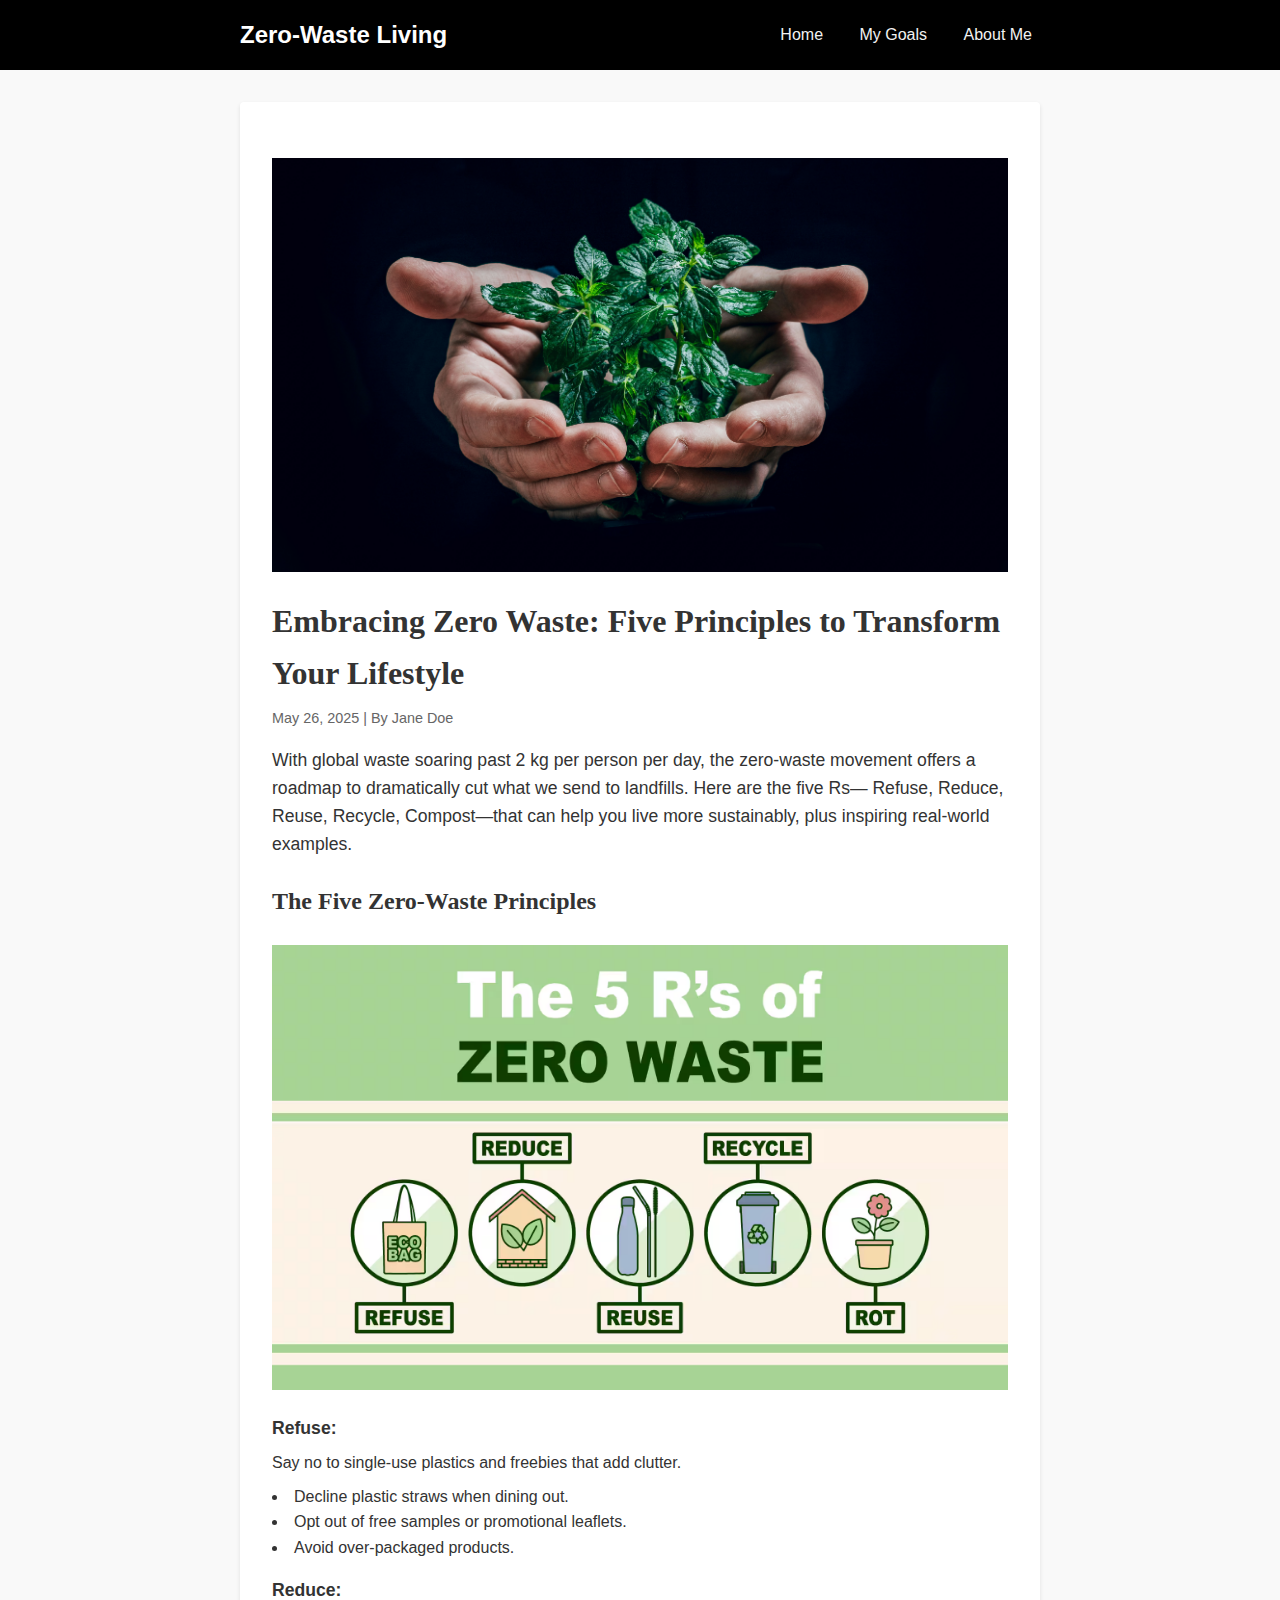
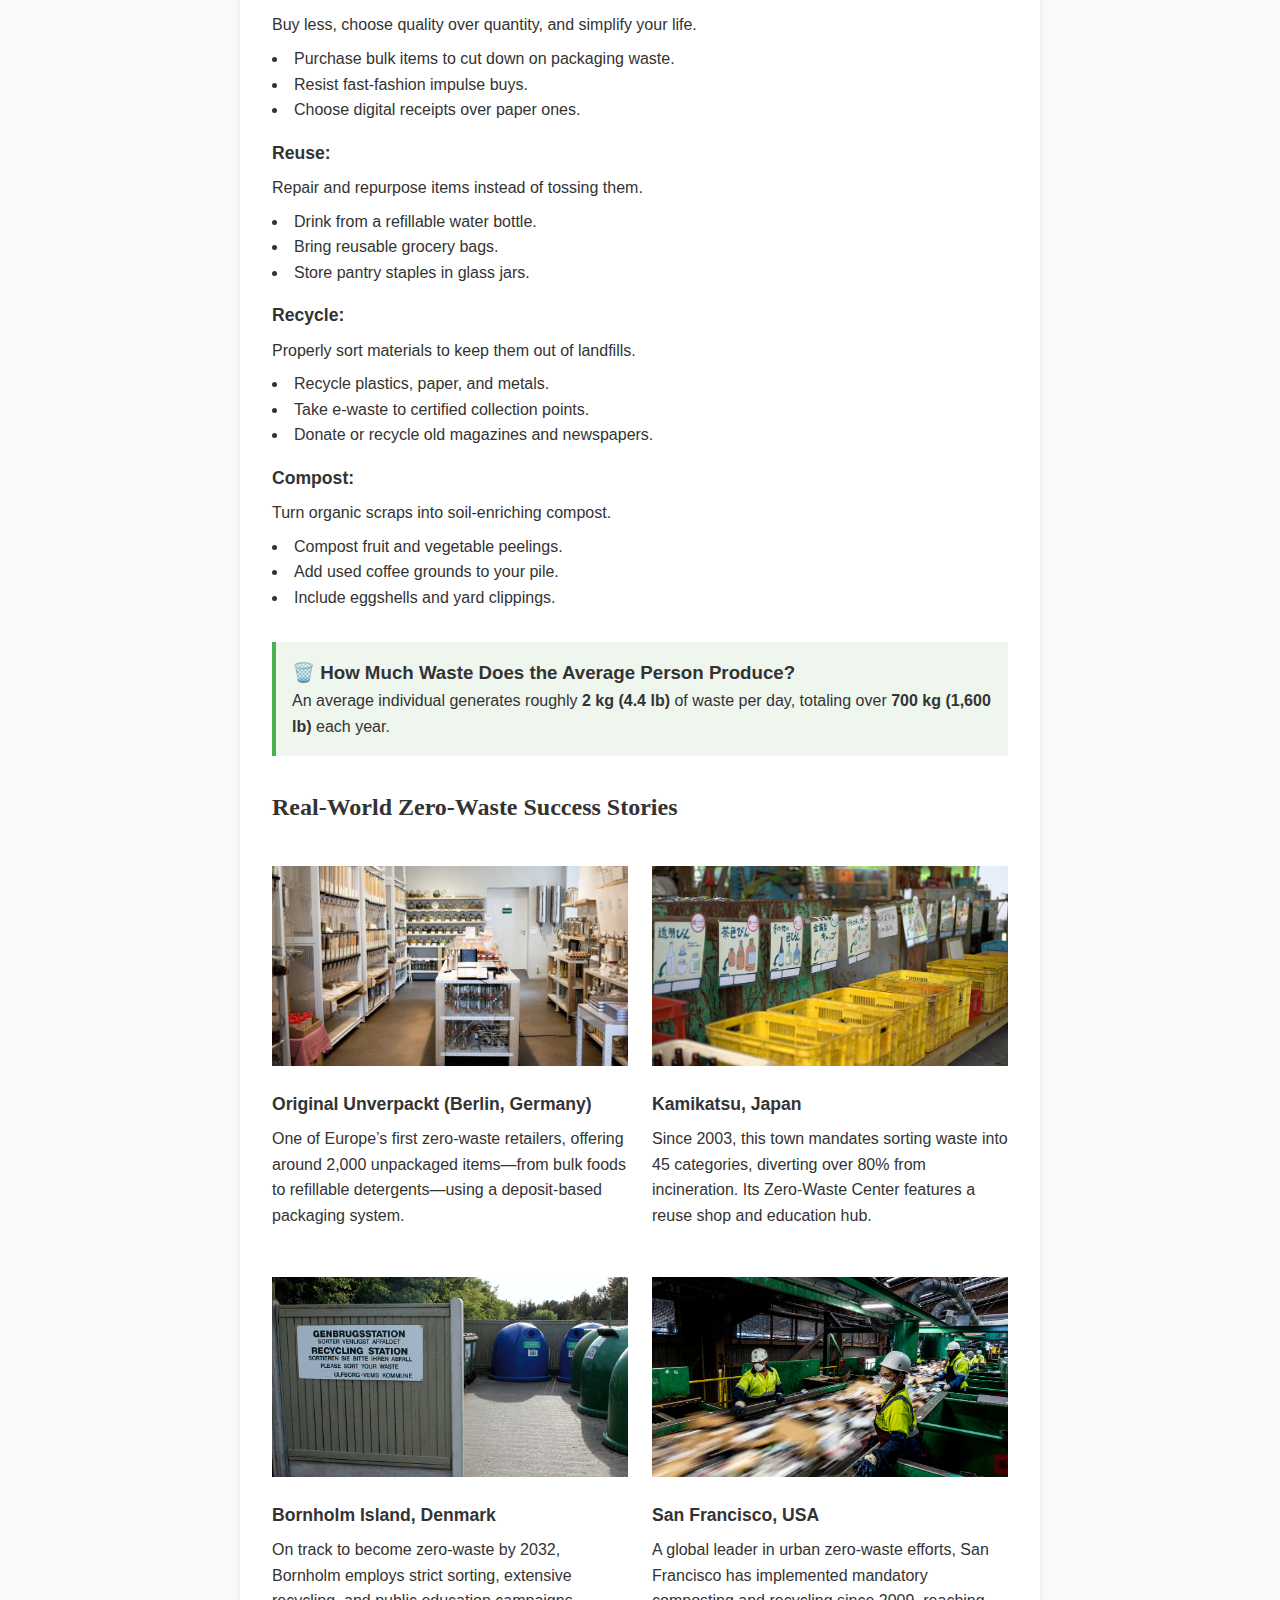
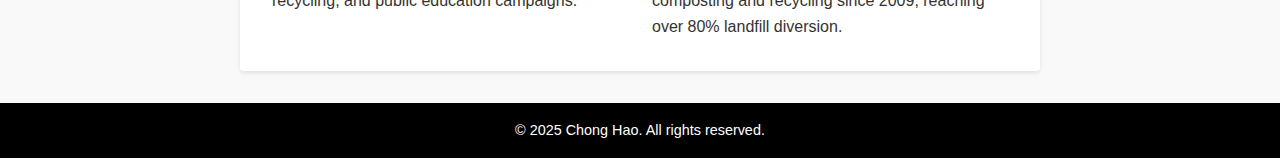
<file: FEDCA1/index.html>
<!DOCTYPE html>
<html lang="en">
<head>
  <meta charset="UTF-8">
  <meta name="viewport" content="width=device-width,initial-scale=1.0">
  <title>Embracing Zero Waste: Five Principles to Transform Your Lifestyle</title>
  <link rel="stylesheet" href="WTF.css">
</head>
<body>
  <!-- SITE HEADER -->
  <header class="site-header">
    <div class="container">
      <h1 class="site-logo">Zero-Waste Living</h1>
      <nav class="site-nav">
        <a href="index.html">Home</a>
        <a href="personal.html">My Goals</a>
        <a href="about.html">About Me</a>
      </nav>
    </div>
  </header>

  <!-- MAIN CONTENT -->
  <main class="container">
    <article class="news-article">

      <!-- HERO IMAGE (16:9) -->
      <figure class="image-16-9">
        <img src="Plant.jpg" alt="Illustration of a zero-waste lifestyle">
      </figure>

      <!-- ARTICLE HEADER -->
      <header class="article-header">
        <h2 class="headline">Embracing Zero Waste: Five Principles to Transform Your Lifestyle</h2>
        <p class="meta">
          <time datetime="2025-05-26">May 26, 2025</time> |
          By <span class="author">Jane Doe</span>
        </p>
        <p class="lead">
          With global waste soaring past 2 kg per person per day, the zero-waste movement offers
          a roadmap to dramatically cut what we send to landfills. Here are the five Rs—
          Refuse, Reduce, Reuse, Recycle, Compost—that can help you live more sustainably,
          plus inspiring real-world examples.
        </p>
      </header>

      <!-- PRINCIPLES SECTION -->
      <section class="principles">
        <h3>The Five Zero-Waste Principles</h3>

        <!-- OVERVIEW IMAGE (16:9) -->
        <figure class="image-16-9">
          <img src="5rs.avif" alt="Overview of the five Rs">
          <figcaption>The five key principles of a zero-waste lifestyle</figcaption>
        </figure>

        <ol class="principle-list">
          <li>
            <strong>Refuse:</strong> Say no to single-use plastics and freebies that add clutter.
            <ul>
              <li>Decline plastic straws when dining out.</li>
              <li>Opt out of free samples or promotional leaflets.</li>
              <li>Avoid over-packaged products.</li>
            </ul>
          </li>
          <li>
            <strong>Reduce:</strong> Buy less, choose quality over quantity, and simplify your life.
            <ul>
              <li>Purchase bulk items to cut down on packaging waste.</li>
              <li>Resist fast-fashion impulse buys.</li>
              <li>Choose digital receipts over paper ones.</li>
            </ul>
          </li>
          <li>
            <strong>Reuse:</strong> Repair and repurpose items instead of tossing them.
            <ul>
              <li>Drink from a refillable water bottle.</li>
              <li>Bring reusable grocery bags.</li>
              <li>Store pantry staples in glass jars.</li>
            </ul>
          </li>
          <li>
            <strong>Recycle:</strong> Properly sort materials to keep them out of landfills.
            <ul>
              <li>Recycle plastics, paper, and metals.</li>
              <li>Take e-waste to certified collection points.</li>
              <li>Donate or recycle old magazines and newspapers.</li>
            </ul>
          </li>
          <li>
            <strong>Compost:</strong> Turn organic scraps into soil-enriching compost.
            <ul>
              <li>Compost fruit and vegetable peelings.</li>
              <li>Add used coffee grounds to your pile.</li>
              <li>Include eggshells and yard clippings.</li>
            </ul>
          </li>
        </ol>
      </section>

      <!-- STATS HIGHLIGHT -->
      <section class="stats">
        <h3>🗑️ How Much Waste Does the Average Person Produce?</h3>
        <p>
          An average individual generates roughly <strong>2 kg (4.4 lb)</strong> of waste per day,
          totaling over <strong>700 kg (1,600 lb)</strong> each year.
        </p>
      </section>

      <!-- CASE STUDIES -->
      <section class="case-studies">
        <h3>Real-World Zero-Waste Success Stories</h3>
        <div class="case-grid">

          <div class="case-study">
            <figure class="image-16-9">
              <img src="original-unverpackt-store.jpg" alt="Original Unverpackt storefront in Berlin">
            </figure>
            <h4>Original Unverpackt (Berlin, Germany)</h4>
            <p>
              One of Europe’s first zero-waste retailers, offering around 2,000 unpackaged items—from
              bulk foods to refillable detergents—using a deposit-based packaging system.
            </p>
          </div>

          <div class="case-study">
            <figure class="image-16-9">
              <img src="japan.avif" alt="Residents sorting waste in Kamikatsu, Japan">
            </figure>
            <h4>Kamikatsu, Japan</h4>
            <p>
              Since 2003, this town mandates sorting waste into 45 categories, diverting over 80%
              from incineration. Its Zero-Waste Center features a reuse shop and education hub.
            </p>
          </div>

          <div class="case-study">
            <figure class="image-16-9">
              <img src="waste-recycling-bornholm-denmark.jpg" alt="Recycling facilities on Bornholm Island">
            </figure>
            <h4>Bornholm Island, Denmark</h4>
            <p>
              On track to become zero-waste by 2032, Bornholm employs strict sorting,
              extensive recycling, and public education campaigns.
            </p>
          </div>
           <div class="case-study">
            <figure class="image-16-9">
              <img src="lede-wwsanfran-peterson.jpg" alt="Recycling bins and compost pickup in San Francisco">
            </figure>
            <h4>San Francisco, USA</h4>
            <p>
              A global leader in urban zero-waste efforts, San Francisco has implemented mandatory
              composting and recycling since 2009, reaching over 80% landfill diversion.
            </p>
          </div>

        </div>
      </section>

    </article>
  </main>

  <!-- SITE FOOTER -->
  <footer class="site-footer">
    <div class="container">
      &copy; 2025 Chong Hao. All rights reserved.
    </div>
  </footer>
</body>
</html>
</file>
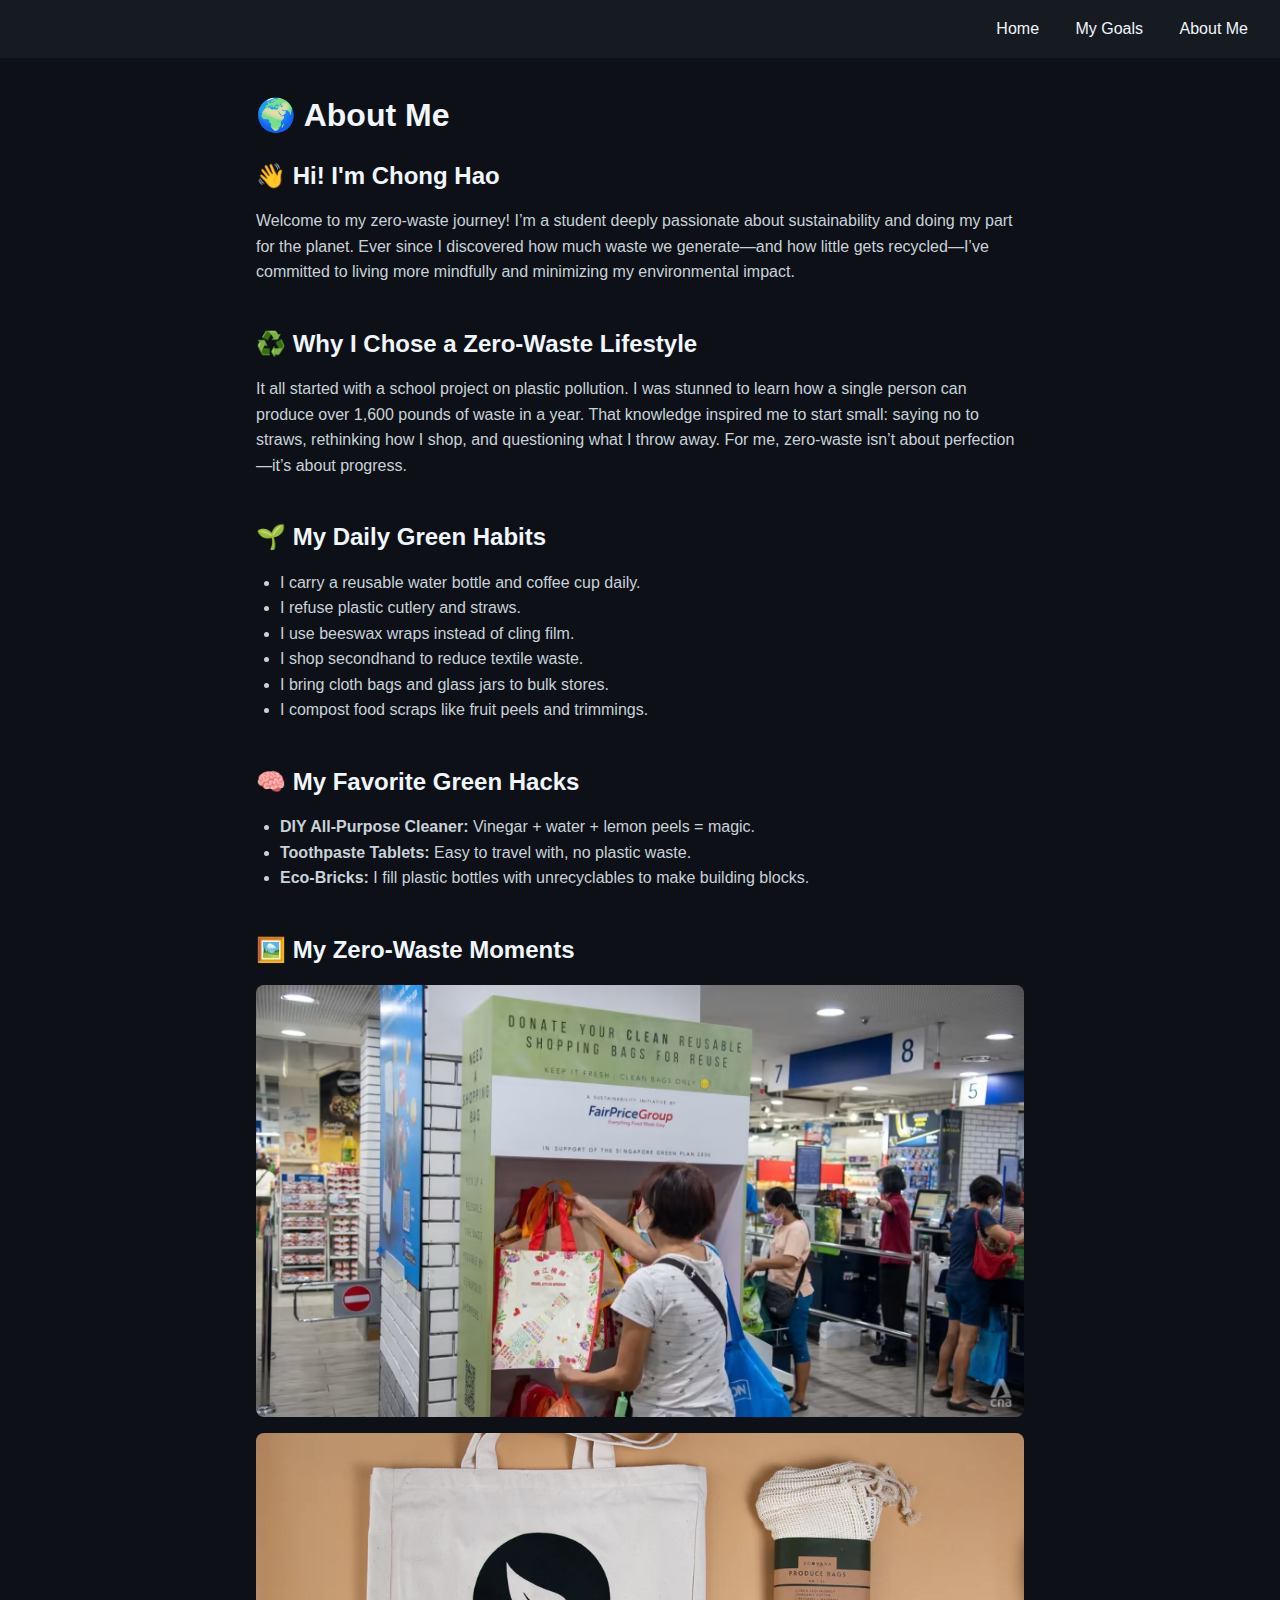
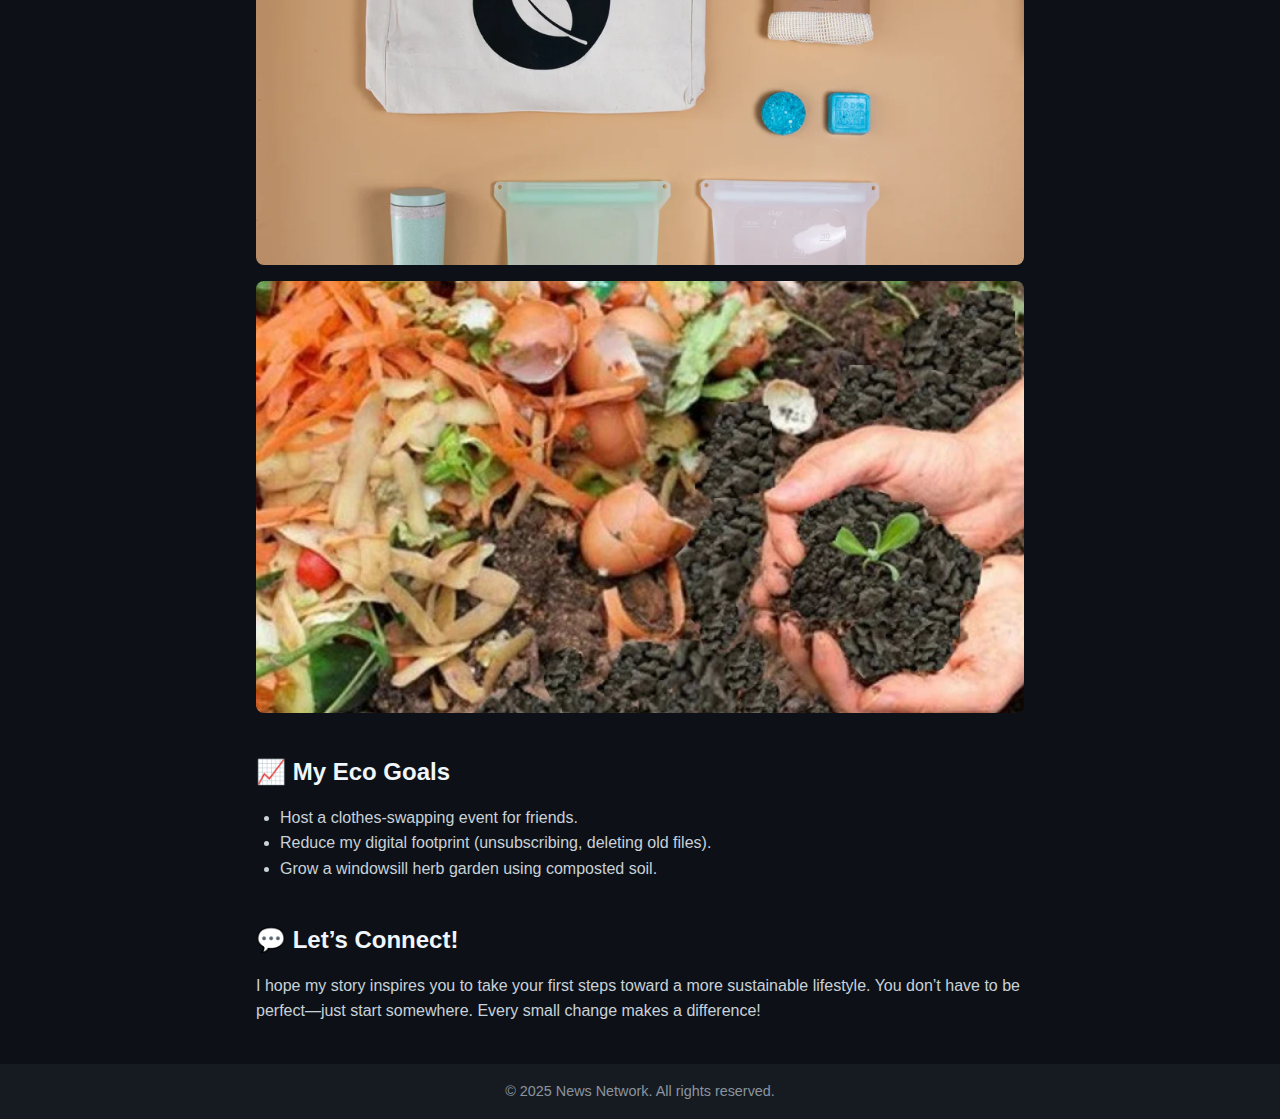
<file: FEDCA1/about.html>
<!DOCTYPE html>
<html lang="en">
<head>
  <meta charset="UTF-8" />
  <meta name="viewport" content="width=device-width, initial-scale=1.0"/>
  <title>About Me - Zero Waste Journey</title>
  <link rel="stylesheet" href="fhi.css" />
</head>
<body>
  <!-- NAVIGATION -->
  <header class="topnav">
    <nav>
      <a href="index.html">Home</a>
      <a href="personal.html">My Goals</a>
      <a href="about.html">About Me</a>
    </nav>
  </header>

  <!-- MAIN CONTENT -->
  <main class="about-container">
    <h1>🌍 About Me</h1>

    <section class="about-section">
      <h2>👋 Hi! I'm Chong Hao</h2>
      <p>
        Welcome to my zero-waste journey! I’m a student deeply passionate about sustainability and doing my part for the planet.
        Ever since I discovered how much waste we generate—and how little gets recycled—I’ve committed to living more mindfully and minimizing my environmental impact.
      </p>
    </section>

    <section class="about-section">
      <h2>♻️ Why I Chose a Zero-Waste Lifestyle</h2>
      <p>
        It all started with a school project on plastic pollution. I was stunned to learn how a single person can produce over 1,600 pounds of waste in a year.
        That knowledge inspired me to start small: saying no to straws, rethinking how I shop, and questioning what I throw away.
        For me, zero-waste isn’t about perfection—it’s about progress.
      </p>
    </section>

    <section class="about-section">
      <h2>🌱 My Daily Green Habits</h2>
      <ul>
        <li>I carry a reusable water bottle and coffee cup daily.</li>
        <li>I refuse plastic cutlery and straws.</li>
        <li>I use beeswax wraps instead of cling film.</li>
        <li>I shop secondhand to reduce textile waste.</li>
        <li>I bring cloth bags and glass jars to bulk stores.</li>
        <li>I compost food scraps like fruit peels and trimmings.</li>
      </ul>
    </section>

    <section class="about-section">
      <h2>🧠 My Favorite Green Hacks</h2>
      <ul>
        <li><strong>DIY All-Purpose Cleaner:</strong> Vinegar + water + lemon peels = magic.</li>
        <li><strong>Toothpaste Tablets:</strong> Easy to travel with, no plastic waste.</li>
        <li><strong>Eco-Bricks:</strong> I fill plastic bottles with unrecyclables to make building blocks.</li>
      </ul>
    </section>

    <section class="about-section">
      <h2>🖼️ My Zero-Waste Moments</h2>
      <figure class="image-16-9">
        <img src="ntucplasticbag5cent-01.avif" alt="Using a reusable bag while shopping">
      </figure>
      <figure class="image-16-9">
        <img src="IMG_8981_1_1000x1000.webp" alt="My zero-waste kit flat lay">
      </figure>
      <figure class="image-16-9">
        <img src="seedling_in_compost_soil_in_hands.webp" alt="Composting in the backyard">
      </figure>
    </section>

    <section class="about-section">
      <h2>📈 My Eco Goals</h2>
      <ul>
        <li>Host a clothes-swapping event for friends.</li>
        <li>Reduce my digital footprint (unsubscribing, deleting old files).</li>
        <li>Grow a windowsill herb garden using composted soil.</li>
      </ul>
    </section>

    <section class="about-section">
      <h2>💬 Let’s Connect!</h2>
      <p>
        I hope my story inspires you to take your first steps toward a more sustainable lifestyle.
        You don’t have to be perfect—just start somewhere. Every small change makes a difference!
      </p>
    </section>
  </main>

  <!-- FOOTER -->
  <footer class="site-footer">
    &copy; 2025 News Network. All rights reserved.
  </footer>
</body>
</html>
</file>
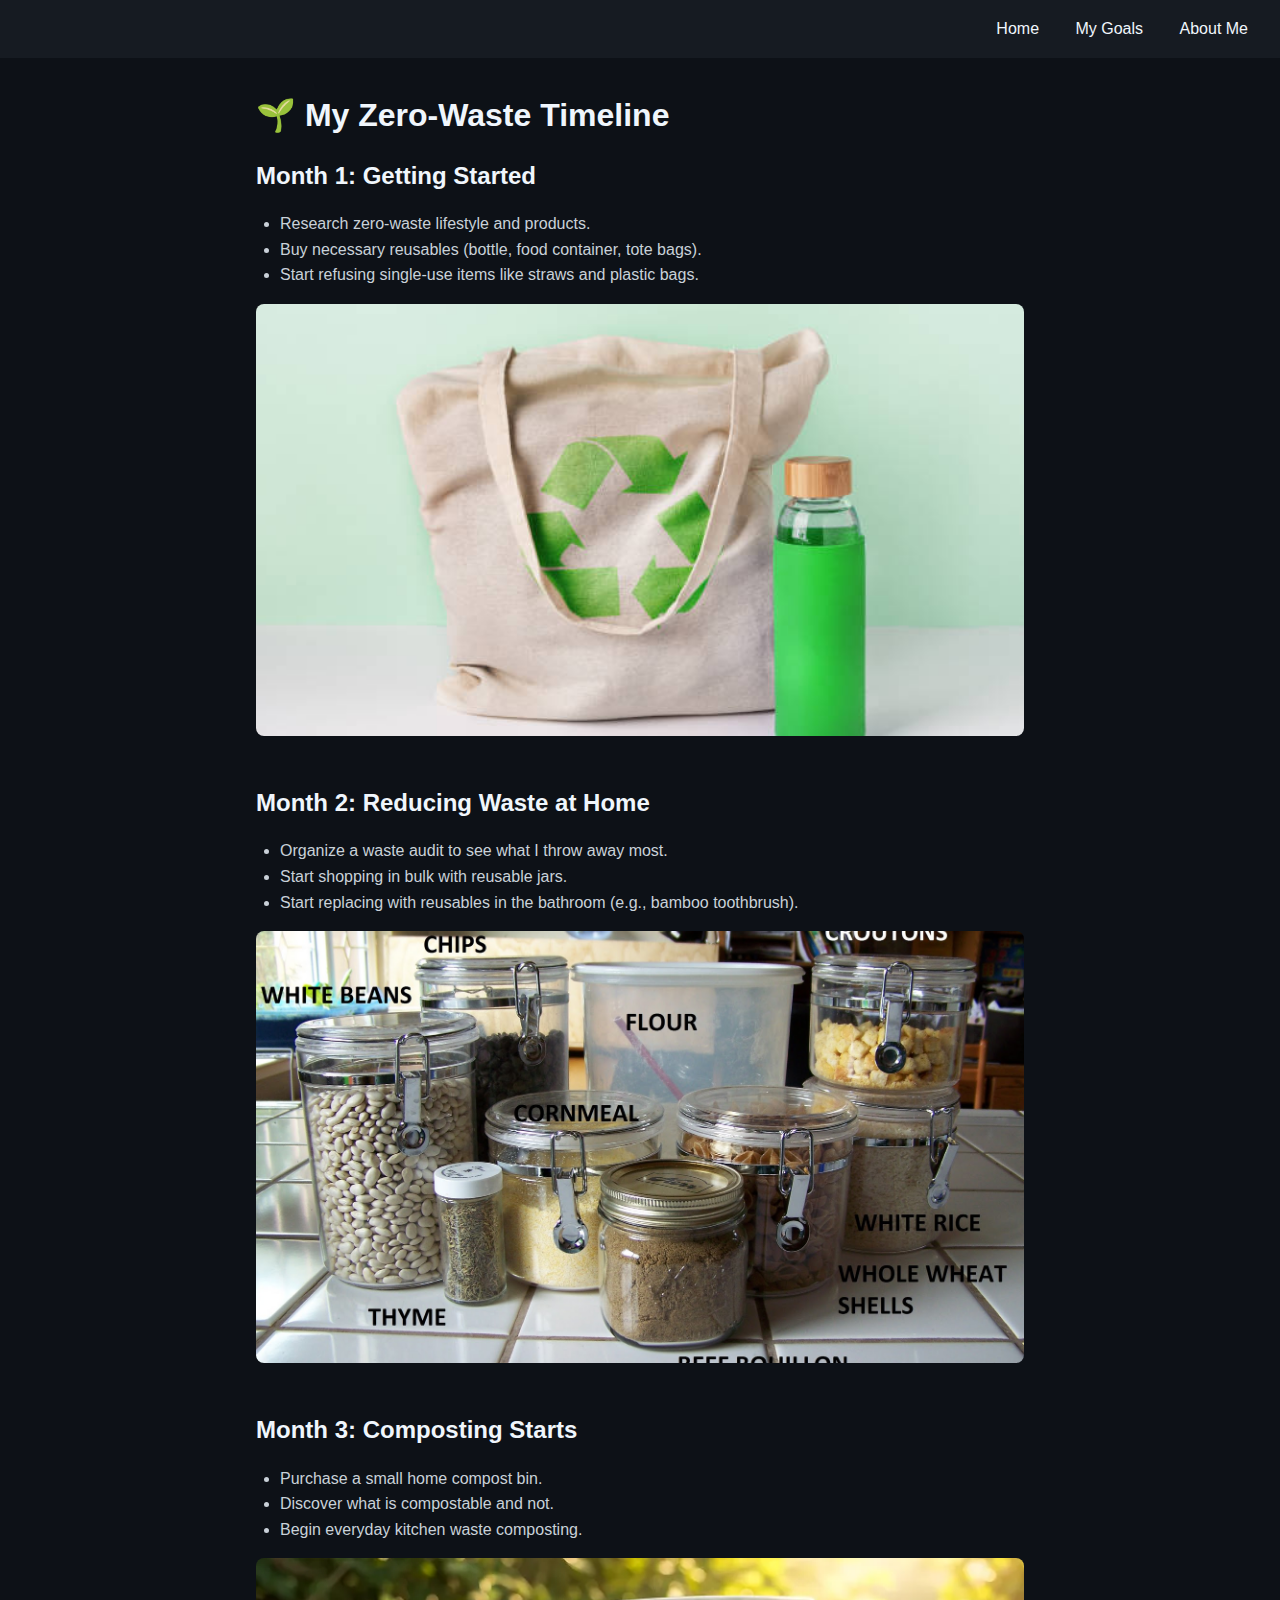
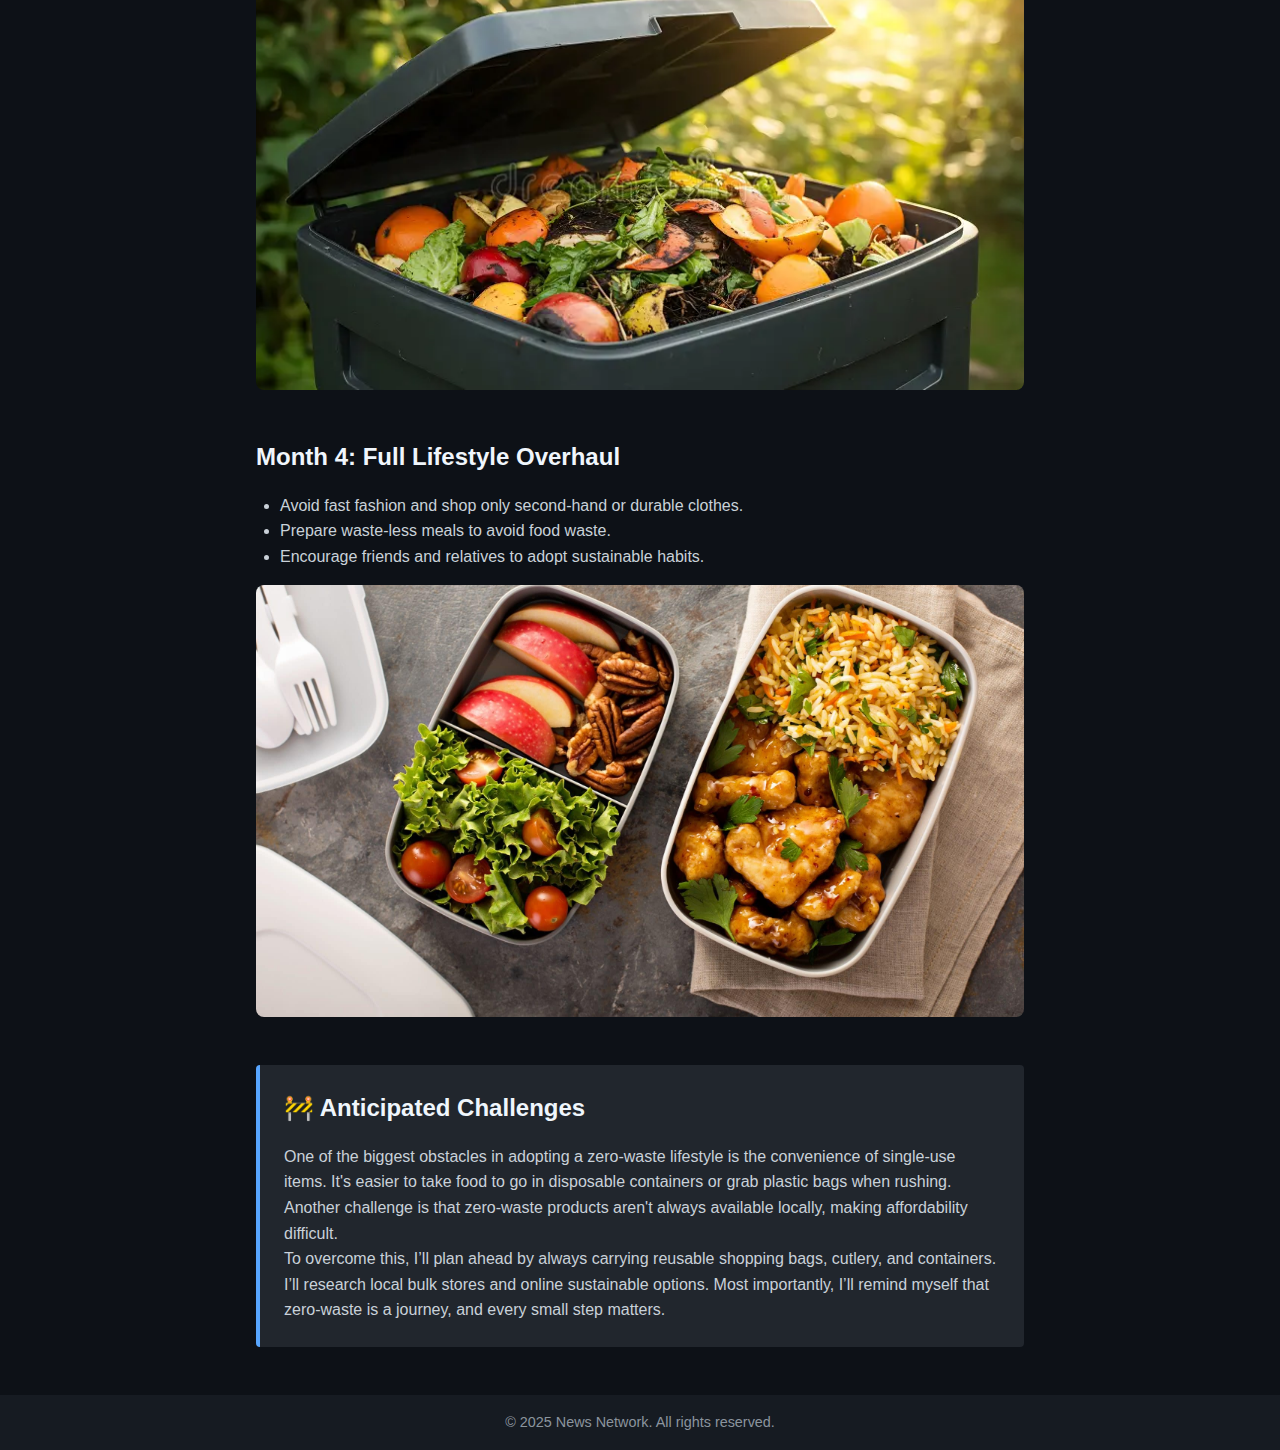
<file: FEDCA1/personal.html>
<!DOCTYPE html>
<html lang="en">
<head>
  <meta charset="UTF-8" />
  <meta name="viewport" content="width=device-width, initial-scale=1.0"/>
  <title>My Zero-Waste Timeline</title>
  <link rel="stylesheet" href="styles.css" />
</head>
<body>
  <header class="topnav">
    <nav>
      <a href="index.html">Home</a>
      <a href="personal.html">My Goals</a>
      <a href="about.html">About Me</a>
    </nav>
  </header>

  <main class="timeline-container">
    <h1>🌱 My Zero-Waste Timeline</h1>

    <!-- Month 1 -->
    <section class="timeline-section">
      <h2>Month 1: Getting Started</h2>
      <ul>
        <li>Research zero-waste lifestyle and products.</li>
        <li>Buy necessary reusables (bottle, food container, tote bags).</li>
        <li>Start refusing single-use items like straws and plastic bags.</li>
      </ul>
      <figure class="image-16-9">
        <img src="totebag.jpg" alt="Reusable bottle and tote bag"/>
      </figure>
    </section>

    <!-- Month 2 -->
    <section class="timeline-section">
      <h2>Month 2: Reducing Waste at Home</h2>
      <ul>
        <li>Organize a waste audit to see what I throw away most.</li>
        <li>Start shopping in bulk with reusable jars.</li>
        <li>Start replacing with reusables in the bathroom (e.g., bamboo toothbrush).</li>
      </ul>
      <figure class="image-16-9">
        <img src="Bulk Bin Products.jpg" alt="Bulk bins and glass jars"/>
      </figure>
    </section>

    <!-- Month 3 -->
    <section class="timeline-section">
      <h2>Month 3: Composting Starts</h2>
      <ul>
        <li>Purchase a small home compost bin.</li>
        <li>Discover what is compostable and not.</li>
        <li>Begin everyday kitchen waste composting.</li>
      </ul>
      <figure class="image-16-9">
        <img src="vibrant-image-compost-bin-brimming-food-scraps-generated-ai-showcasing-benefits-home-composting-diverse-mix-378522899.webp" alt="Compost bin with vegetable scraps"/>
      </figure>
    </section>

    <!-- Month 4 -->
    <section class="timeline-section">
      <h2>Month 4: Full Lifestyle Overhaul</h2>
      <ul>
        <li>Avoid fast fashion and shop only second-hand or durable clothes.</li>
        <li>Prepare waste-less meals to avoid food waste.</li>
        <li>Encourage friends and relatives to adopt sustainable habits.</li>
      </ul>
      <figure class="image-16-9">
        <img src="Why-Home-Cooked-Food-Delivery-is-Better-Than-Takeouts-scaled.jpg"Second-hand clothes and a home-cooked meal"/>
      </figure>
    </section>

    <!-- Obstacles Section -->
    <section class="obstacles">
      <h2>🚧 Anticipated Challenges</h2>
      <p>
        One of the biggest obstacles in adopting a zero-waste lifestyle is the convenience of
        single-use items. It's easier to take food to go in disposable containers or grab plastic
        bags when rushing. Another challenge is that zero-waste products aren't always available
        locally, making affordability difficult.
      </p>
      <p>
        To overcome this, I’ll plan ahead by always carrying reusable shopping bags, cutlery,
        and containers. I’ll research local bulk stores and online sustainable options. Most
        importantly, I’ll remind myself that zero-waste is a journey, and every small step matters.
      </p>
    </section>
  </main>

  <footer class="site-footer">
    &copy; 2025 News Network. All rights reserved.
  </footer>
</body>
</html>
</file>
<file: FEDCA1/fhi.css>
.about-container {
  max-width: 800px;
  margin: 2rem auto;
  padding: 0 1rem;
}
.about-section {
  margin-bottom: 2.5rem;
}
.about-section ul {
  list-style-type: disc;
  padding-left: 1.5rem;
}
.about-section h2 {
  margin-bottom: 0.8rem;
}
.image-16-9 {
  position: relative;
  width: 100%;
  padding-top: 56.25%;
  margin: 1rem 0;
  overflow: hidden;
  border-radius: 8px;
}
.image-16-9 img {
  position: absolute;
  top: 0;
  left: 0;
  width: 100%;
  height: 100%;
  object-fit: cover;
}
/* Reset and base */
* {
  box-sizing: border-box;
  margin: 0;
  padding: 0;
}
body {
  background-color: #0d1117;
  color: #c9d1d9;
  font-family: 'Segoe UI', sans-serif;
  line-height: 1.6;
}
a {
  text-decoration: none;
  color: #58a6ff;
}

/* Navigation */
.topnav {
  background-color: #161b22;
  padding: 1rem;
  display: flex;
  justify-content: flex-end;
  gap: 1rem;
}
.topnav a {
  color: #f0f6fc;
  padding: 0.5rem 1rem;
  transition: background 0.3s;
}
.topnav a:hover {
  background-color: #30363d;
  border-radius: 4px;
}

/* Layout */
.timeline-container {
  max-width: 800px;
  margin: 2rem auto;
  padding: 0 1rem;
}
h1, h2 {
  color: #f0f6fc;
  margin-bottom: 1rem;
}
ul {
  list-style-type: disc;
  padding-left: 1.5rem;
  margin-bottom: 1rem;
}
.timeline-section {
  margin-bottom: 3rem;
}
.obstacles {
  background-color: #21262d;
  padding: 1.5rem;
  border-left: 4px solid #58a6ff;
  margin-bottom: 3rem;
  border-radius: 4px;
}

/* 16:9 image frame */
.image-16-9 {
  position: relative;
  width: 100%;
  padding-top: 56.25%; /* 16:9 ratio */
  margin: 1rem 0;
  overflow: hidden;
  border-radius: 8px;
}
.image-16-9 img {
  position: absolute;
  top: 0;
  left: 0;
  width: 100%;
  height: 100%;
  object-fit: cover;
}

/* Footer */
.site-footer {
  background-color: #161b22;
  color: #8b949e;
  text-align: center;
  padding: 1rem;
  font-size: 0.9rem;
}
</file>
<file: FEDCA1/WTF.css>
/* Reset & base */
.image-16-9 {
  position: relative;
  width: 100%;
  padding-top: 56.25%; /* 9/16 = 0.5625 → 56.25% */
  margin: 1.5rem 0;     /* spacing above/below images */
  overflow: hidden;
}

.image-16-9 img {
  position: absolute;
  top: 0;
  left: 0;
  width: 100%;
  height: 100%;
  object-fit: cover;    /* crop/scale to fill container */
}

.image-16-9 figcaption {
  font-size: 0.9rem;
  color: #666;
  text-align: center;
  margin-top: 0.5rem;
}
*,
*::before,
*::after {
  box-sizing: border-box;
  margin: 0;
  padding: 0;
}
body {
  font-family: 'Helvetica Neue', Arial, sans-serif;
  line-height: 1.6;
  color: #333;
  background-color: #f9f9f9;
}
.container {
  width: 90%;
  max-width: 800px;
  margin: 0 auto;
}

/* Header & Nav */
.site-header {
  background-color: #000;
  color: #fff;
}
.site-header .container {
  display: flex;
  align-items: center;
  justify-content: space-between;
  padding: 1rem 0;
}
.site-logo {
  font-size: 1.5rem;
}
.site-nav a {
  color: #f2f2f2;
  text-decoration: none;
  margin-left: 1rem;
  padding: 0.5rem;
}
.site-nav a:hover {
  background-color: #ddd;
  color: #000;
  border-radius: 4px;
}

/* Article */
.news-article {
  background-color: #fff;
  padding: 2rem;
  margin: 2rem 0;
  border-radius: 4px;
  box-shadow: 0 2px 4px rgba(0,0,0,0.1);
}
.article-header .headline {
  font-family: 'Georgia', serif;
  font-size: 2rem;
  margin-bottom: 0.5rem;
}
.meta {
  font-size: 0.9rem;
  color: #666;
  margin-bottom: 1rem;
}
.lead {
  font-size: 1.1rem;
  margin-bottom: 1.5rem;
}

/* Principles */
.principles h3 {
  font-family: 'Georgia', serif;
  font-size: 1.5rem;
  margin-bottom: 1rem;
}
.principle-list {
  list-style: none;
}
.principle-list > li {
  margin-bottom: 1rem;
}
.principle-list li strong {
  display: block;
  font-size: 1.1rem;
  margin-bottom: 0.5rem;
}
.principle-list li ul {
  list-style: disc inside;
  margin-top: 0.5rem;
}

/* Stats */
.stats {
  background-color: #eef6ee;
  padding: 1rem;
  border-left: 4px solid #4CAF50;
  margin: 2rem 0;
}

/* Case Studies */
.case-studies h3 {
  font-family: 'Georgia', serif;
  font-size: 1.5rem;
  margin-bottom: 1rem;
}
.case-grid {
  display: grid;
  grid-template-columns: 1fr;
  gap: 1.5rem;
}
@media (min-width: 600px) {
  .case-grid {
    grid-template-columns: repeat(2, 1fr);
  }
}
.case-study h4 {
  margin-bottom: 0.5rem;
  font-size: 1.1rem;
}

/* Footer */
.site-footer {
  background-color: #000;
  color: #fff;
  text-align: center;
  padding: 1rem 0;
  font-size: 0.9rem;
}
</file>
<file: FEDCA1/styles.css>
/* Reset and base */
* {
  box-sizing: border-box;
  margin: 0;
  padding: 0;
}
body {
  background-color: #0d1117;
  color: #c9d1d9;
  font-family: 'Segoe UI', sans-serif;
  line-height: 1.6;
}
a {
  text-decoration: none;
  color: #58a6ff;
}

/* Navigation */
.topnav {
  background-color: #161b22;
  padding: 1rem;
  display: flex;
  justify-content: flex-end;
  gap: 1rem;
}
.topnav a {
  color: #f0f6fc;
  padding: 0.5rem 1rem;
  transition: background 0.3s;
}
.topnav a:hover {
  background-color: #30363d;
  border-radius: 4px;
}

/* Layout */
.timeline-container {
  max-width: 800px;
  margin: 2rem auto;
  padding: 0 1rem;
}
h1, h2 {
  color: #f0f6fc;
  margin-bottom: 1rem;
}
ul {
  list-style-type: disc;
  padding-left: 1.5rem;
  margin-bottom: 1rem;
}
.timeline-section {
  margin-bottom: 3rem;
}
.obstacles {
  background-color: #21262d;
  padding: 1.5rem;
  border-left: 4px solid #58a6ff;
  margin-bottom: 3rem;
  border-radius: 4px;
}

/* 16:9 image frame */
.image-16-9 {
  position: relative;
  width: 100%;
  padding-top: 56.25%; /* 16:9 ratio */
  margin: 1rem 0;
  overflow: hidden;
  border-radius: 8px;
}
.image-16-9 img {
  position: absolute;
  top: 0;
  left: 0;
  width: 100%;
  height: 100%;
  object-fit: cover;
}

/* Footer */
.site-footer {
  background-color: #161b22;
  color: #8b949e;
  text-align: center;
  padding: 1rem;
  font-size: 0.9rem;
}
</file>
